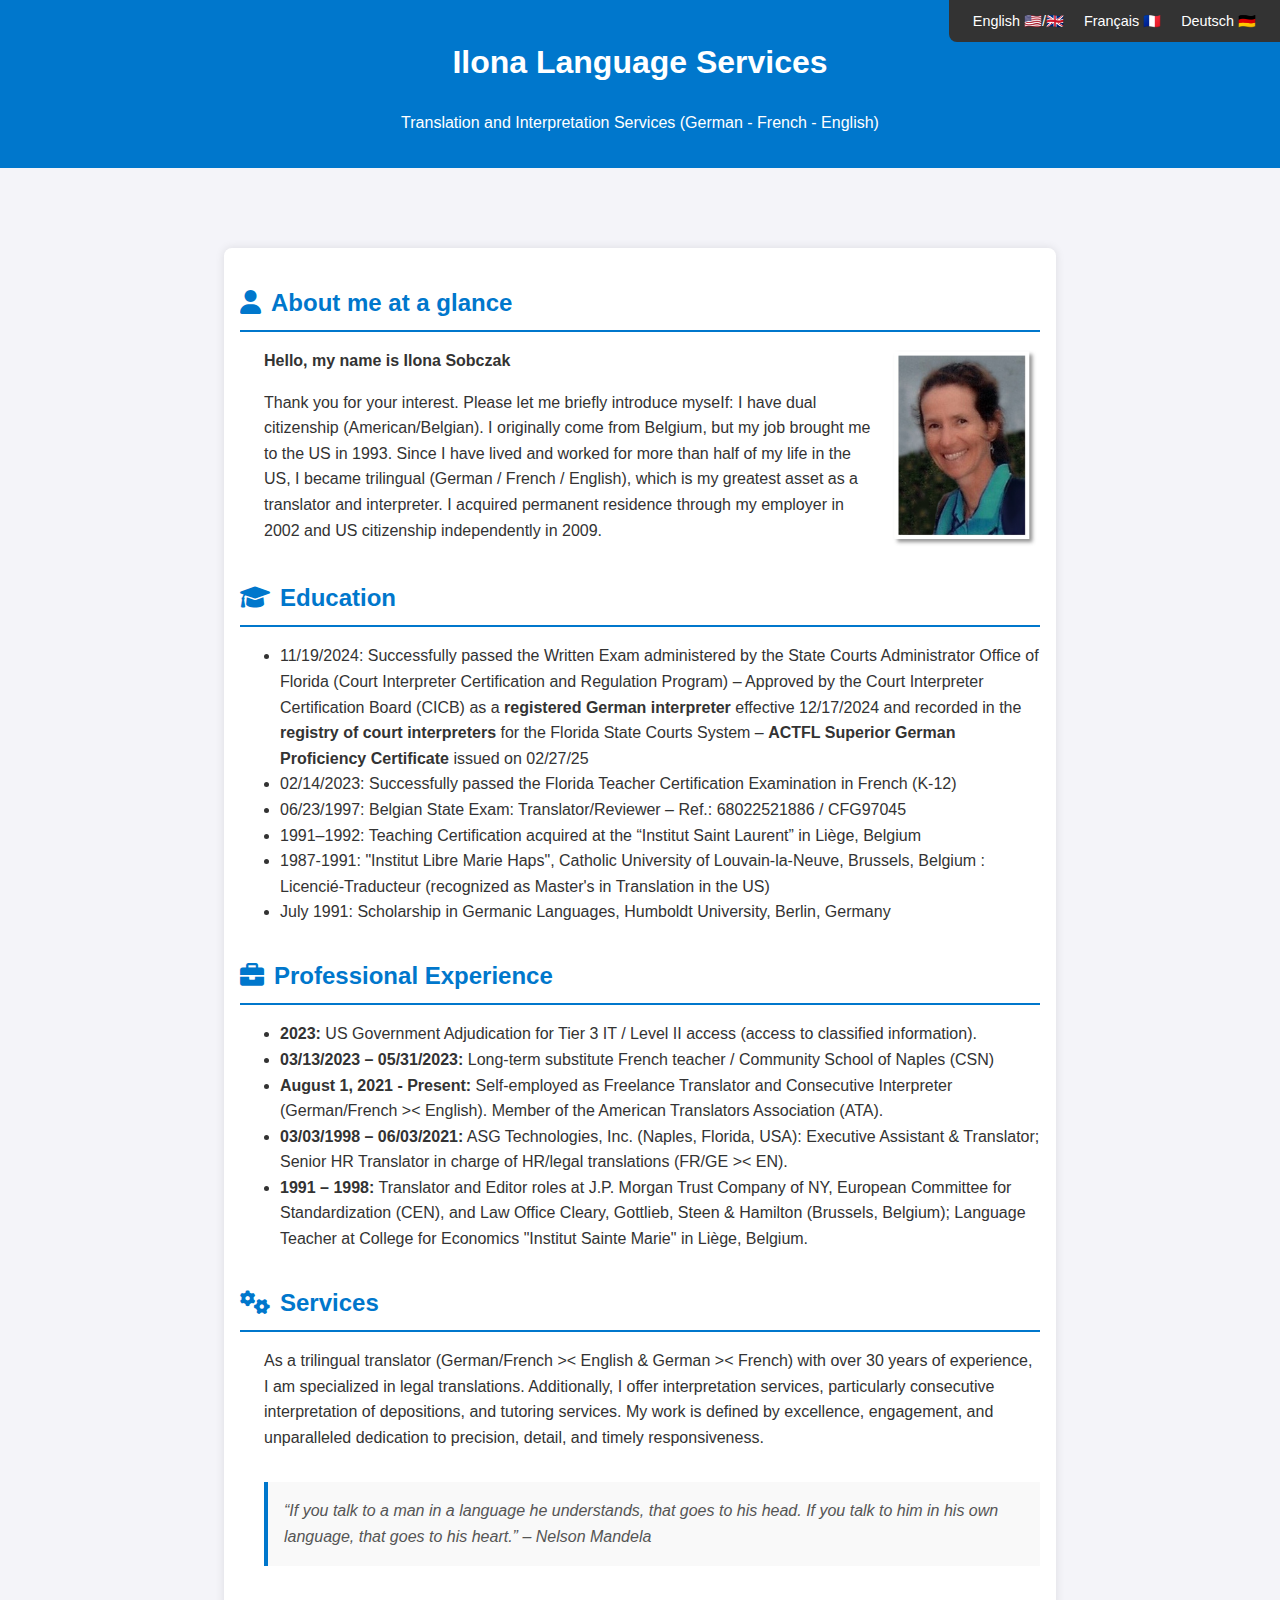
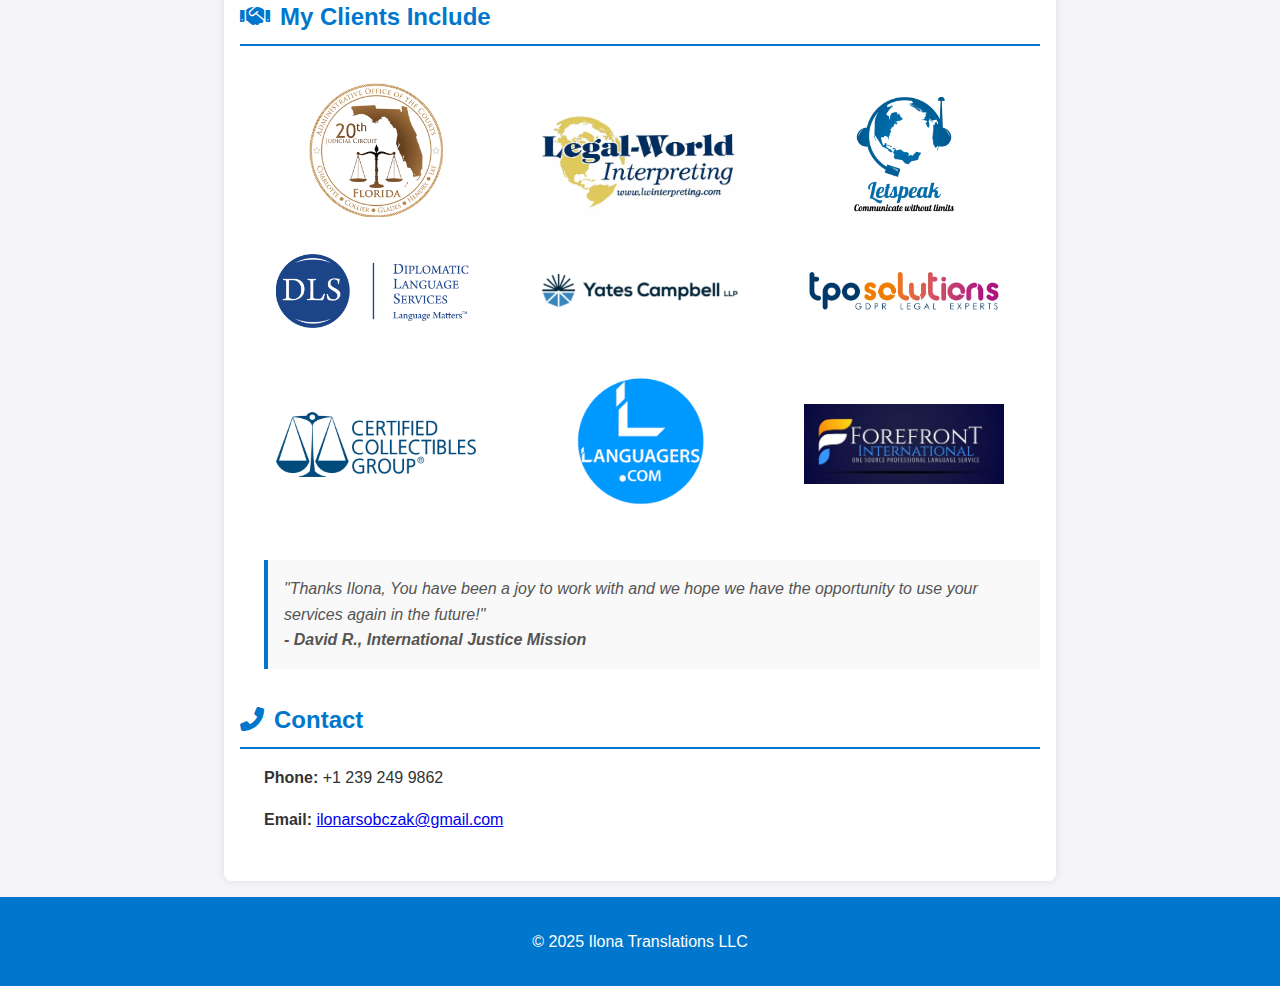
<file: index.html>
<!DOCTYPE html>
<html lang="en">
<head>
    <meta charset="UTF-8">
    <meta name="viewport" content="width=device-width, initial-scale=1.0">
    <title>Ilona Language Services</title>
    <link rel="icon" href="favicon.png" type="image/png">  <!-- Update the file path if your PNG is in a different directory -->

    <link rel="stylesheet" href="https://cdnjs.cloudflare.com/ajax/libs/font-awesome/6.0.0-beta3/css/all.min.css"> <!-- Font Awesome Link -->
    <style>
        body {
            font-family: Arial, sans-serif;
            line-height: 1.6;
            margin: 0;
            padding: 0;
            background-color: #f4f4f9;
            color: #333;
        }
        header {
            background: #0077cc;
            color: white;
            padding: 1rem 0;
            text-align: center;
        }
        nav {
            position: fixed;
            top: 0;
            right: 0;
            background: #333;
            padding: 0.5rem 1rem;
            border-radius: 0 0 0 8px;
            z-index: 1000;
        }
        nav a {
            margin: 0 0.5rem;
            text-decoration: none;
            color: white;
            font-size: 0.9rem;
        }
        nav a:hover {
            text-decoration: underline;
        }
        main {
            max-width: 800px;
            margin: 5rem auto 1rem auto;
            padding: 1rem;
            background: white;
            box-shadow: 0 0 10px rgba(0, 0, 0, 0.1);
            border-radius: 8px;
        }
        section {
            margin-bottom: 2rem;
        }
        h2 {
            border-bottom: 2px solid #0077cc;
            padding-bottom: 0.5rem;
            margin-bottom: 1rem;
            color: #0077cc;
        }
        ul {
            list-style-position: outside; /* Ensures bullets are outside */

        }

        footer {
            text-align: center;
            padding: 1rem;
            background: #0077cc;
            color: white;
            position: relative;
        }
        blockquote {
            font-style: italic;
            color: #555;
            margin: 1rem 0;
            padding: 1rem;
            background: #f9f9f9;
            border-left: 4px solid #0077cc;
            margin-left: 1.5em; /* Aligns paragraphs with bullets */
        }
        /* Styling for the profile photo */
        .profile-photo {
            float: right;
            margin-left: 1rem;
            max-width: 150px; /* Reduced size of the image */
            height: auto;
            margin-bottom: 0.5rem; /* Reduced space between image and next section */
        }
        /* Preventing the image from overlapping with the education section */
        .about-me {
            overflow: auto; /* This clears the float and ensures the text stays next to the image */
            margin-bottom: 0; /* Removed extra space below the About Me section */
        }
        /* Icon Styling */
        .section-icon {
            margin-right: 10px;
            color: #0077cc;
        }
        section p {
            margin-left: 1.5em; /* Aligns paragraphs with bullets */
            text-indent: 0; /* Removes unintended first-line indent */
        }
        .client-logos {
            display: flex;
            flex-wrap: wrap; /* Ensures items wrap to the next line */
            justify-content: center; /* Centers the logos within the container */
            gap: 5rem 4rem; /* Horizontal (2.5rem) and vertical (1rem) spacing */
            margin: 1.5rem 0; /* Adjusts spacing between the logo rows and other sections */
        }

        .client-logos img {
            max-width: 100%;
            height: auto;
            object-fit: contain;
        }

        .square-logos img {
            width: 150px; /* Fixed size for square logos */
            height: 150px;
            object-fit: cover;
        }

        /* Specific styling for rectangular logos */
        .rectangular-logos img {
            width: 200px; /* Adjustable width for rectangular logos */
            height: auto;
            object-fit: contain;
        }
        </style>
</head>
<body>
    <nav>
        <a href="index.html" data-country="English">
            English <span class="flag">🇺🇸/🇬🇧</span>
        </a>
        <a href="french.html" data-country="Français">
            Français <span class="flag">🇫🇷</span>
        </a>
        <a href="german.html" data-country="Deutsch">
            Deutsch <span class="flag">🇩🇪</span>
        </a>
    </nav>    
    <header>
        <h1>Ilona Language Services</h1>
        <p> Translation and Interpretation Services (German - French - English)</p>
    </header>
    <main>
        <section class="about-me">
            <h2><i class="fas fa-user section-icon"></i>About me at a glance</h2>
            <!-- Insert photo here -->
            <img src="headshot.jpg" alt="Ilona Sobczak" class="profile-photo">
            <p><strong>Hello, my name is Ilona Sobczak</strong> </p>
            <p>Thank you for your interest. Please let me briefly introduce myseIf: I have dual citizenship (American/Belgian). I originally come from Belgium, but my job brought me to the US in 1993. Since I have lived and worked for more than half of my life in the US, I became trilingual (German / French / English), which is my greatest asset as a translator and interpreter. I acquired permanent residence through my employer in 2002 and US citizenship independently in 2009. </p>

        </section>

        <section>
            <h2><i class="fas fa-graduation-cap section-icon"></i>Education</h2>
            <ul>
                <li>11/19/2024: Successfully passed the Written Exam administered by the State Courts Administrator Office of Florida (Court Interpreter Certification and Regulation Program) – Approved by the Court Interpreter Certification Board (CICB) as a <b>registered German interpreter</b> effective 12/17/2024 and recorded in the <b>registry of court interpreters</b> for the Florida State Courts System – <b>ACTFL Superior German Proficiency Certificate</b> issued on 02/27/25</li>
                <li>02/14/2023: Successfully passed the Florida Teacher Certification Examination in French (K-12)</li>
                <li>06/23/1997: Belgian State Exam: Translator/Reviewer – Ref.: 68022521886 / CFG97045</li>
                <li>1991–1992: Teaching Certification acquired at the “Institut Saint Laurent” in Liège, Belgium</li>
                <li>1987-1991: "Institut Libre Marie Haps", Catholic University of Louvain-la-Neuve, Brussels, Belgium : Licencié-Traducteur (recognized as Master's in Translation in the US)</li>
                <li>July 1991: Scholarship in Germanic Languages, Humboldt University, Berlin, Germany</li>
            </ul>
        </section>

        <section>
            <h2><i class="fas fa-briefcase section-icon"></i>Professional Experience</h2>
            <ul>
                <li><strong>2023:</strong> US Government Adjudication for Tier 3 IT / Level II access (access to classified information). </li>
                <li><strong>03/13/2023 – 05/31/2023:</strong> Long-term substitute French teacher / Community School of Naples (CSN)</li>
                <li><strong>August 1, 2021 - Present:</strong> Self-employed as Freelance Translator and Consecutive Interpreter (German/French >< English). Member of the American Translators Association (ATA). </li>
                <li><strong>03/03/1998 – 06/03/2021:</strong> ASG Technologies, Inc. (Naples, Florida, USA): Executive Assistant & Translator; Senior HR Translator in charge of HR/legal translations (FR/GE >< EN).</li>
                <li><strong>1991 – 1998:</strong> Translator and Editor roles at J.P. Morgan Trust Company of NY, European Committee for Standardization (CEN), and Law Office Cleary, Gottlieb, Steen & Hamilton (Brussels, Belgium); Language Teacher at College for Economics "Institut Sainte Marie" in Liège, Belgium.</li>
            </ul>
        </section>

        <section>
            <h2><i class="fas fa-cogs section-icon"></i>Services</h2>
            <p>As a trilingual translator (German/French >< English & German >< French) with over 30 years of experience, I am specialized in legal translations. Additionally, I offer interpretation services, particularly consecutive interpretation of depositions, and tutoring services. My work is defined by excellence, engagement, and unparalleled dedication to precision, detail, and timely responsiveness.</p>
        </section>

        <section>
            <blockquote>
                “If you talk to a man in a language he understands, that goes to his head. If you talk to him in his own language, that goes to his heart.” – Nelson Mandela
            </blockquote>
        </section>

        <section>
            <h2><i class="fas fa-handshake section-icon"></i>My Clients Include</h2>
            <div class="client-logos rectangular-logos">
                <img src="logos/20th.png" alt="Florida 20th Judicial Court">
                <img src="logos/legalworld.jpg" alt="Legal-World">
                <img src="logos/letspeak.png" alt="Letspeak">
            </div>
            <div class="client-logos rectangular-logos">
                <img src="logos/dls.png" alt="Diplomatic Language Services">
                <img src="logos/yates.png" alt="Yates Campbell LLP">
                <img src="logos/tpo.png" alt="TPO Solutions">
            </div>
            <div class="client-logos rectangular-logos">
                <img src="logos/ccg.png" alt="Certified Collectibles Group">
                <img src="logos/lang.jpg" alt="Languagers">
                <img src="logos/forefront.png" alt="Forefront International">
            </div>
        
            <blockquote>
                "Thanks Ilona, You have been a joy to work with and we hope we have the opportunity to use your services again in the future!"
                <br><strong>- David R., International Justice Mission</strong>
            </blockquote>
        </section>
        

        <section>
            <h2><i class="fas fa-phone-alt section-icon"></i>Contact</h2>
            <p><strong>Phone:</strong> +1 239 249 9862</p>
            <p><strong>Email:</strong> <a href="mailto:ilonarsobczak@gmail.com">ilonarsobczak@gmail.com</a></p>
        </section>
    </main>
    <footer>
        <p>&copy; 2025 Ilona Translations LLC</p>
    </footer>
</body>
</html>
</file>
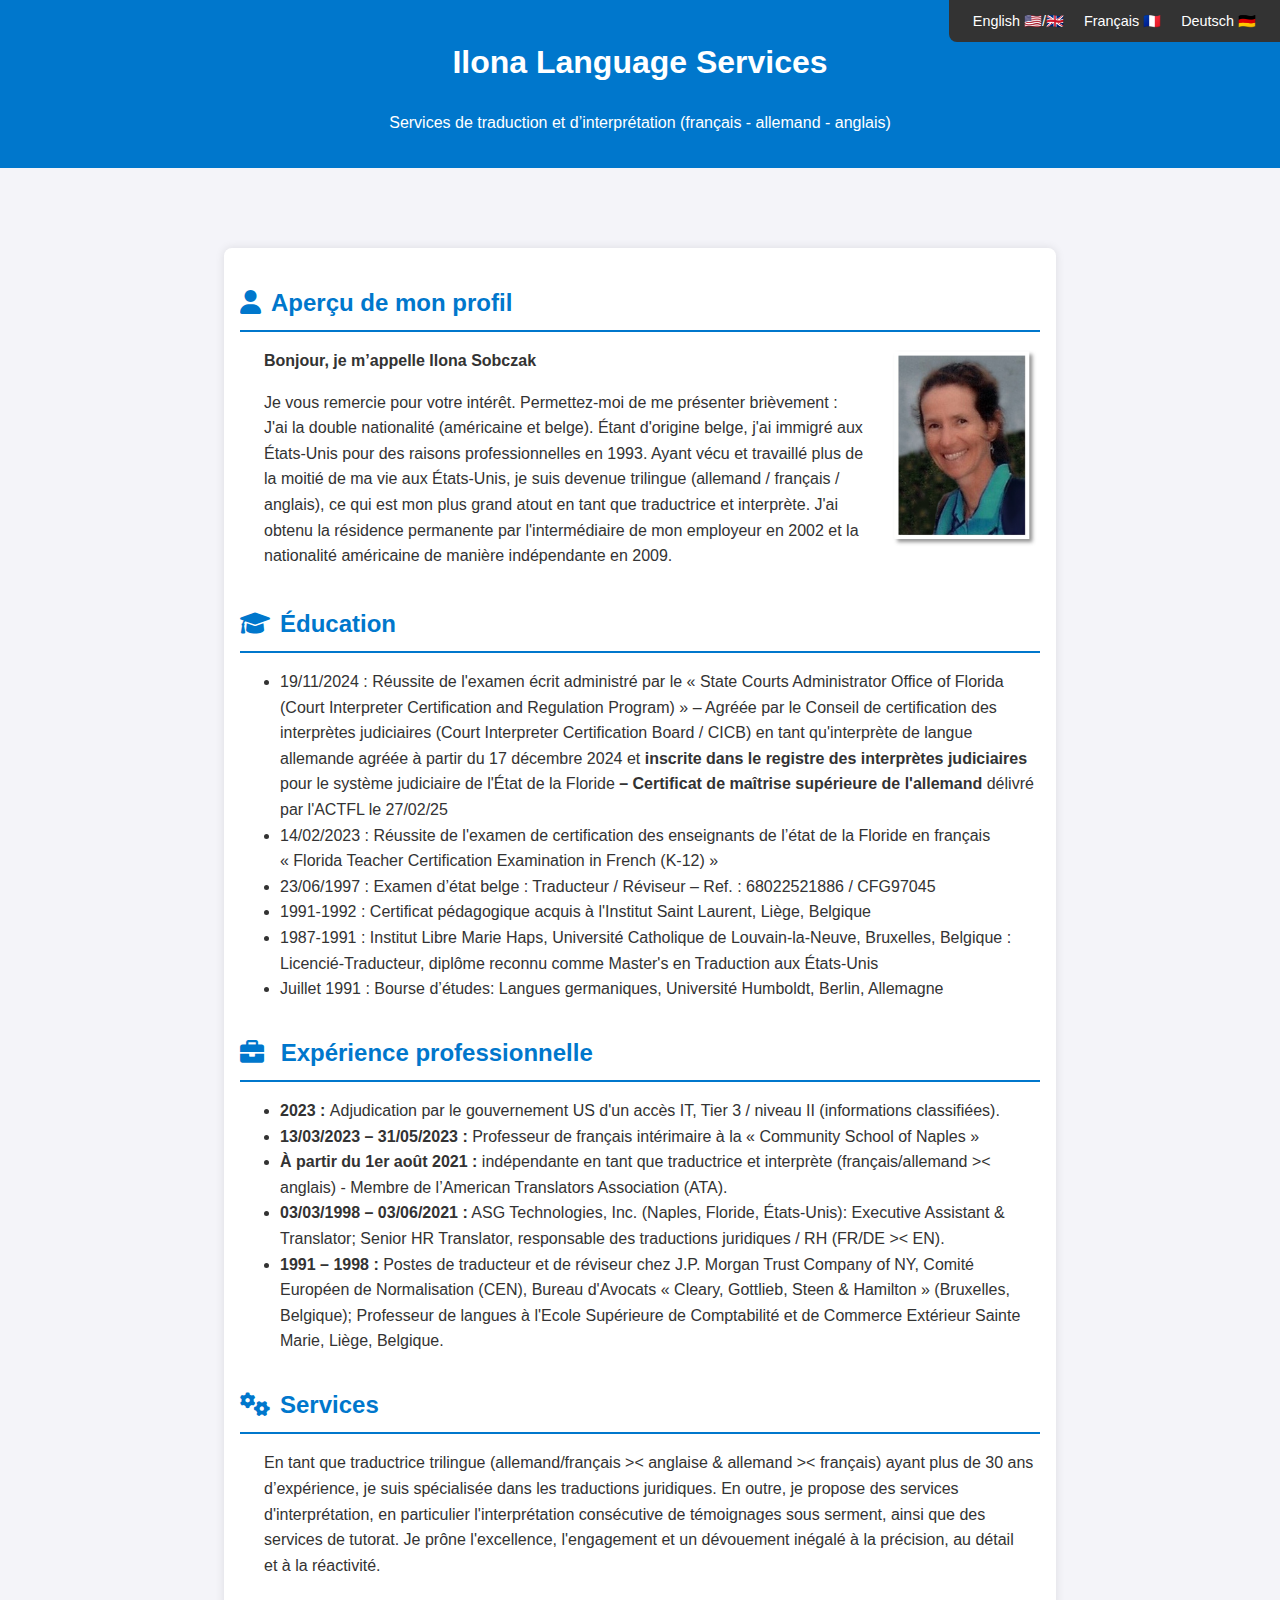
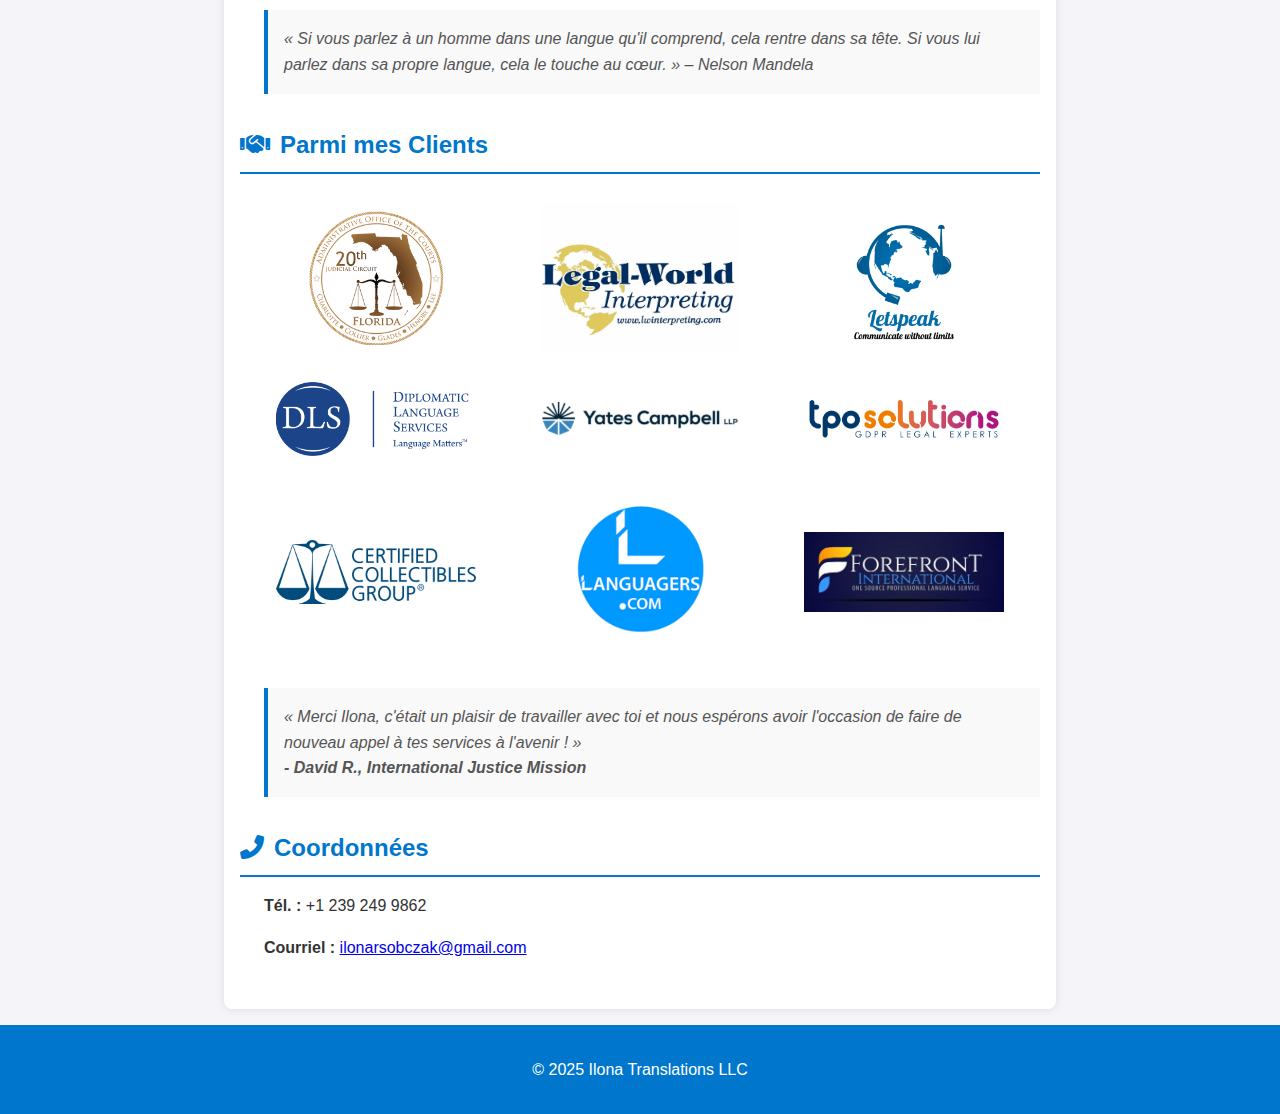
<file: french.html>
<!DOCTYPE html>
<html lang="en">
<head>
    <meta charset="UTF-8">
    <meta name="viewport" content="width=device-width, initial-scale=1.0">
    <title>Ilona Language Services</title>
    <link rel="icon" href="favicon.png" type="image/png">  <!-- Update the file path if your PNG is in a different directory -->

    <link rel="stylesheet" href="https://cdnjs.cloudflare.com/ajax/libs/font-awesome/6.0.0-beta3/css/all.min.css"> <!-- Font Awesome Link -->
    <style>
        body {
            font-family: Arial, sans-serif;
            line-height: 1.6;
            margin: 0;
            padding: 0;
            background-color: #f4f4f9;
            color: #333;
        }
        header {
            background: #0077cc;
            color: white;
            padding: 1rem 0;
            text-align: center;
        }
        nav {
            position: fixed;
            top: 0;
            right: 0;
            background: #333;
            padding: 0.5rem 1rem;
            border-radius: 0 0 0 8px;
            z-index: 1000;
        }
        nav a {
            margin: 0 0.5rem;
            text-decoration: none;
            color: white;
            font-size: 0.9rem;
        }
        nav a:hover {
            text-decoration: underline;
        }
        main {
            max-width: 800px;
            margin: 5rem auto 1rem auto;
            padding: 1rem;
            background: white;
            box-shadow: 0 0 10px rgba(0, 0, 0, 0.1);
            border-radius: 8px;
        }
        section {
            margin-bottom: 2rem;
        }
        h2 {
            border-bottom: 2px solid #0077cc;
            padding-bottom: 0.5rem;
            margin-bottom: 1rem;
            color: #0077cc;
        }
        ul {
            list-style-position: outside; /* Ensures bullets are outside */

        }

        footer {
            text-align: center;
            padding: 1rem;
            background: #0077cc;
            color: white;
            position: relative;
        }
        blockquote {
            font-style: italic;
            color: #555;
            margin: 1rem 0;
            padding: 1rem;
            background: #f9f9f9;
            border-left: 4px solid #0077cc;
            margin-left: 1.5em; /* Aligns paragraphs with bullets */
        }
        /* Styling for the profile photo */
        .profile-photo {
            float: right;
            margin-left: 1rem;
            max-width: 150px; /* Reduced size of the image */
            height: auto;
            margin-bottom: 0.5rem; /* Reduced space between image and next section */
        }
        /* Preventing the image from overlapping with the education section */
        .about-me {
            overflow: auto; /* This clears the float and ensures the text stays next to the image */
            margin-bottom: 0; /* Removed extra space below the About Me section */
        }
        /* Icon Styling */
        .section-icon {
            margin-right: 10px;
            color: #0077cc;
        }
        section p {
            margin-left: 1.5em; /* Aligns paragraphs with bullets */
            text-indent: 0; /* Removes unintended first-line indent */
        }
        .client-logos {
            display: flex;
            flex-wrap: wrap; /* Ensures items wrap to the next line */
            justify-content: center; /* Centers the logos within the container */
            gap: 5rem 4rem; /* Horizontal (2.5rem) and vertical (1rem) spacing */
            margin: 1.5rem 0; /* Adjusts spacing between the logo rows and other sections */
        }

        .client-logos img {
            max-width: 100%;
            height: auto;
            object-fit: contain;
        }

        .square-logos img {
            width: 150px; /* Fixed size for square logos */
            height: 150px;
            object-fit: cover;
        }

        /* Specific styling for rectangular logos */
        .rectangular-logos img {
            width: 200px; /* Adjustable width for rectangular logos */
            height: auto;
            object-fit: contain;
        }
        </style>
</head>
<body>
    <nav>
        <a href="index.html" data-country="English">
            English <span class="flag">🇺🇸/🇬🇧</span>
        </a>
        <a href="french.html" data-country="Français">
            Français <span class="flag">🇫🇷</span>
        </a>
        <a href="german.html" data-country="Deutsch">
            Deutsch <span class="flag">🇩🇪</span>
        </a>
    </nav>    
    <header>
        <h1>Ilona Language Services</h1>
        <p>Services de traduction et d’interprétation (français - allemand - anglais)</p>
    </header>
    <main>
        <section class="about-me">
            <h2><i class="fas fa-user section-icon"></i>Aperçu de mon profil</h2>
            <!-- Insert photo here -->
            <img src="headshot.jpg" alt="Ilona Sobczak" class="profile-photo">
            <p><strong>Bonjour, je m’appelle Ilona Sobczak</strong> </p>
            <p> Je vous remercie pour votre intérêt. Permettez-moi de me présenter brièvement : <br> J'ai la double nationalité (américaine et belge). Étant d'origine belge, j'ai immigré aux États-Unis pour des raisons professionnelles en 1993. Ayant vécu et travaillé plus de la moitié de ma vie aux États-Unis, je suis devenue trilingue (allemand / français / anglais), ce qui est mon plus grand atout en tant que traductrice et interprète. J'ai obtenu la résidence permanente par l'intermédiaire de mon employeur en 2002 et la nationalité américaine de manière indépendante en 2009. </p>

        </section>

        <section>
            <h2><i class="fas fa-graduation-cap section-icon"></i>Éducation</h2>
            <ul>
                <li>19/11/2024 : Réussite de l'examen écrit administré par le « State Courts Administrator Office of Florida (Court Interpreter Certification and Regulation Program) » – Agréée par le Conseil de certification des interprètes judiciaires (Court Interpreter Certification Board / CICB) en tant qu'interprète de langue allemande agréée à partir du 17 décembre 2024 et <b>inscrite dans le registre des interprètes judiciaires</b> pour le système judiciaire de l'État de la Floride <b>– Certificat de maîtrise supérieure de l'allemand </b>délivré par l'ACTFL le 27/02/25</li>
                <li>14/02/2023 : Réussite de l'examen de certification des enseignants de l’état de la Floride en français
                    <br> « Florida Teacher Certification Examination in French (K-12) » </li>
                <li>23/06/1997 : Examen d’état belge : Traducteur / Réviseur – Ref. : 68022521886 / CFG97045 </li>
                <li>1991-1992 : Certificat pédagogique acquis à l'Institut Saint Laurent, Liège, Belgique </li>
                <li>1987-1991 : Institut Libre Marie Haps, Université Catholique de Louvain-la-Neuve, Bruxelles, Belgique : Licencié-Traducteur, diplôme reconnu comme Master's en Traduction aux États-Unis</li>
                <li>Juillet 1991 : Bourse d’études: Langues germaniques, Université Humboldt, Berlin, Allemagne </li>
            </ul>
        </section>

        <section>
            <h2><i class="fas fa-briefcase section-icon"></i> Expérience professionnelle</h2>
            <ul>
                <li><strong>2023 : </strong>Adjudication par le gouvernement US d'un accès IT, Tier 3 / niveau II (informations classifiées).</li>
                <li><strong>13/03/2023 – 31/05/2023 :</strong> Professeur de français intérimaire à la « Community School of Naples » </li>
                <li><strong> À partir du 1er août 2021 :</strong> indépendante en tant que traductrice et interprète (français/allemand >< anglais) - Membre de l’American Translators Association (ATA). <br> </li>
                <li><strong>03/03/1998 – 03/06/2021 :</strong> ASG Technologies, Inc. (Naples, Floride, États-Unis): Executive Assistant & Translator; Senior HR Translator, responsable des traductions juridiques / RH (FR/DE >< EN).</li>
                <li><strong>1991 – 1998 :</strong> Postes de traducteur et de réviseur chez J.P. Morgan Trust Company of NY, Comité Européen de Normalisation (CEN), Bureau d'Avocats « Cleary, Gottlieb, Steen & Hamilton » (Bruxelles, Belgique); Professeur de langues à l'Ecole Supérieure de Comptabilité et de Commerce Extérieur Sainte Marie, Liège, Belgique.</li>
            </ul>
        </section>

        <section>
            <h2><i class="fas fa-cogs section-icon"></i>Services</h2>
            <p>En tant que traductrice trilingue (allemand/français >< anglaise & allemand >< français) ayant plus de 30 ans d’expérience, je suis spécialisée dans les traductions juridiques. En outre, je propose des services d'interprétation, en particulier l'interprétation consécutive de témoignages sous serment, ainsi que des services de tutorat. Je prône l'excellence, l'engagement et un dévouement inégalé à la précision, au détail <br> et à la réactivité.</p>
        </section>

        <section>
            <blockquote>
« Si vous parlez à un homme dans une langue qu'il comprend, cela rentre dans sa tête. Si vous lui parlez dans sa propre langue, cela le touche au cœur. » – Nelson Mandela
            </blockquote>
        </section>

        <section>
            <h2><i class="fas fa-handshake section-icon"></i>Parmi mes Clients</h2>
            <div class="client-logos rectangular-logos">
                <img src="logos/20th.png" alt="Florida 20th Judicial Court">
                <img src="logos/legalworld.jpg" alt="Legal-World">
                <img src="logos/letspeak.png" alt="Letspeak">
            </div>
            <div class="client-logos rectangular-logos">
                <img src="logos/dls.png" alt="Diplomatic Language Services">
                <img src="logos/yates.png" alt="Yates Campbell LLP">
                <img src="logos/tpo.png" alt="TPO Solutions">
            </div>
            <div class="client-logos rectangular-logos">
                <img src="logos/ccg.png" alt="Certified Collectibles Group">
                <img src="logos/lang.jpg" alt="Languagers">
                <img src="logos/forefront.png" alt="Forefront International">
            </div>

            <blockquote>
                « Merci Ilona, c'était un plaisir de travailler avec toi et nous espérons avoir l'occasion de faire de nouveau appel à tes services à l'avenir ! »
                <br><strong>- David R., International Justice Mission</strong>
            </blockquote>
        </section>

        <section>
            <h2><i class="fas fa-phone-alt section-icon"></i>Coordonnées</h2>
            <p><strong>Tél. :</strong> +1 239 249 9862</p>
            <p><strong>Courriel :</strong> <a href="mailto:ilonarsobczak@gmail.com">ilonarsobczak@gmail.com</a></p>
        </section>
    </main>
    <footer>
        <p>&copy; 2025 Ilona Translations LLC</p>
    </footer>
</body>
</html>
</file>
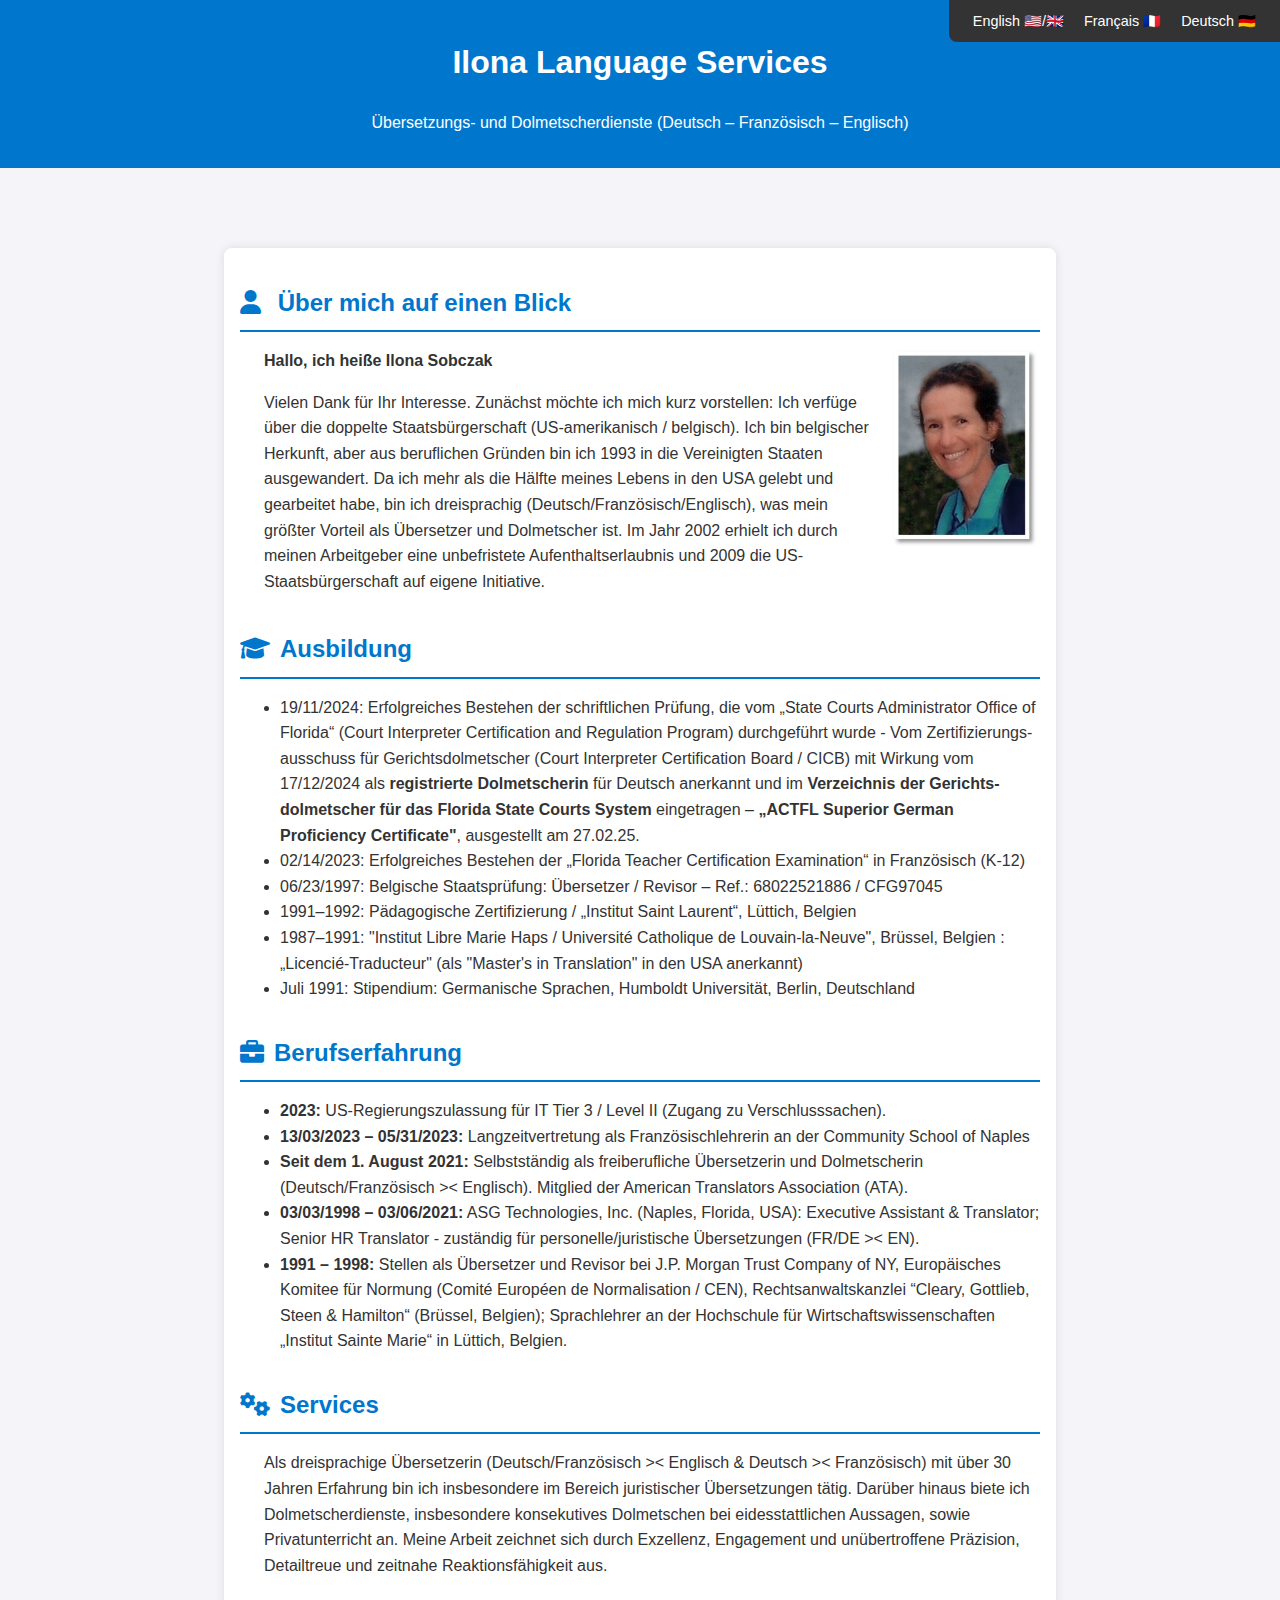
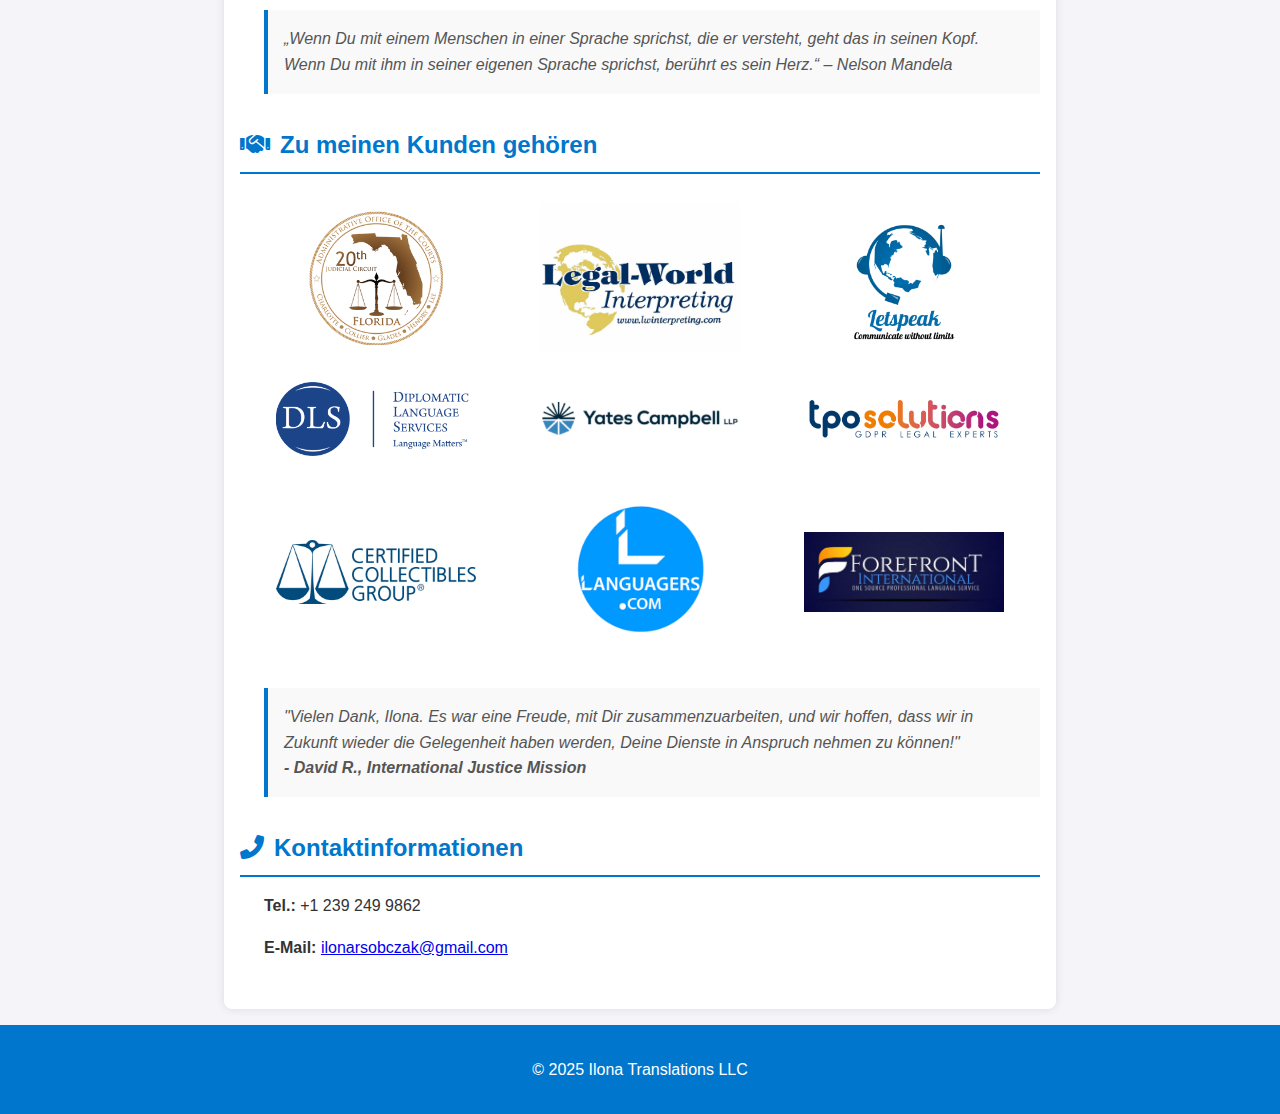
<file: german.html>
<!DOCTYPE html>
<html lang="en">
<head>
    <meta charset="UTF-8">
    <meta name="viewport" content="width=device-width, initial-scale=1.0">
    <title>Ilona Language Services</title>
    <link rel="icon" href="favicon.png" type="image/png">  <!-- Update the file path if your PNG is in a different directory -->

    <link rel="stylesheet" href="https://cdnjs.cloudflare.com/ajax/libs/font-awesome/6.0.0-beta3/css/all.min.css"> <!-- Font Awesome Link -->
    <style>
        body {
            font-family: Arial, sans-serif;
            line-height: 1.6;
            margin: 0;
            padding: 0;
            background-color: #f4f4f9;
            color: #333;
        }
        header {
            background: #0077cc;
            color: white;
            padding: 1rem 0;
            text-align: center;
        }
        nav {
            position: fixed;
            top: 0;
            right: 0;
            background: #333;
            padding: 0.5rem 1rem;
            border-radius: 0 0 0 8px;
            z-index: 1000;
        }
        nav a {
            margin: 0 0.5rem;
            text-decoration: none;
            color: white;
            font-size: 0.9rem;
        }
        nav a:hover {
            text-decoration: underline;
        }
        main {
            max-width: 800px;
            margin: 5rem auto 1rem auto;
            padding: 1rem;
            background: white;
            box-shadow: 0 0 10px rgba(0, 0, 0, 0.1);
            border-radius: 8px;
        }
        section {
            margin-bottom: 2rem;
        }
        h2 {
            border-bottom: 2px solid #0077cc;
            padding-bottom: 0.5rem;
            margin-bottom: 1rem;
            color: #0077cc;
        }
        ul {
            list-style-position: outside; /* Ensures bullets are outside */

        }

        footer {
            text-align: center;
            padding: 1rem;
            background: #0077cc;
            color: white;
            position: relative;
        }
        blockquote {
            font-style: italic;
            color: #555;
            margin: 1rem 0;
            padding: 1rem;
            background: #f9f9f9;
            border-left: 4px solid #0077cc;
            margin-left: 1.5em; /* Aligns paragraphs with bullets */
        }
        /* Styling for the profile photo */
        .profile-photo {
            float: right;
            margin-left: 1rem;
            max-width: 150px; /* Reduced size of the image */
            height: auto;
            margin-bottom: 0.5rem; /* Reduced space between image and next section */
        }
        /* Preventing the image from overlapping with the education section */
        .about-me {
            overflow: auto; /* This clears the float and ensures the text stays next to the image */
            margin-bottom: 0; /* Removed extra space below the About Me section */
        }
        /* Icon Styling */
        .section-icon {
            margin-right: 10px;
            color: #0077cc;
        }
        section p {
            margin-left: 1.5em; /* Aligns paragraphs with bullets */
            text-indent: 0; /* Removes unintended first-line indent */
        }
        .client-logos {
            display: flex;
            flex-wrap: wrap; /* Ensures items wrap to the next line */
            justify-content: center; /* Centers the logos within the container */
            gap: 5rem 4rem; /* Horizontal (2.5rem) and vertical (1rem) spacing */
            margin: 1.5rem 0; /* Adjusts spacing between the logo rows and other sections */
        }

        .client-logos img {
            max-width: 100%;
            height: auto;
            object-fit: contain;
        }

        .square-logos img {
            width: 150px; /* Fixed size for square logos */
            height: 150px;
            object-fit: cover;
        }

        /* Specific styling for rectangular logos */
        .rectangular-logos img {
            width: 200px; /* Adjustable width for rectangular logos */
            height: auto;
            object-fit: contain;
        }
        </style>
</head>
<body>
    <nav>
        <a href="index.html" data-country="English">
            English <span class="flag">🇺🇸/🇬🇧</span>
        </a>
        <a href="french.html" data-country="Français">
            Français <span class="flag">🇫🇷</span>
        </a>
        <a href="german.html" data-country="Deutsch">
            Deutsch <span class="flag">🇩🇪</span>
        </a>
    </nav>    
    <header>
        <h1>Ilona Language Services</h1>
        <p> Übersetzungs- und Dolmetscherdienste (Deutsch – Französisch – Englisch)
</p>
    </header>
    <main>
        <section class="about-me">
            <h2><i class="fas fa-user section-icon"></i> Über mich auf einen Blick </h2>
            <!-- Insert photo here -->
            <img src="headshot.jpg" alt="Ilona Sobczak" class="profile-photo">
            <p><strong>Hallo, ich heiße
Ilona Sobczak</strong> </p>
            <p> Vielen Dank für Ihr Interesse. Zunächst möchte ich mich kurz vorstellen: Ich verfüge über die doppelte Staatsbürgerschaft (US-amerikanisch / belgisch). Ich bin belgischer Herkunft, aber aus beruflichen Gründen bin ich 1993 in die Vereinigten Staaten ausgewandert. Da ich mehr als die Hälfte meines Lebens in den USA gelebt und gearbeitet habe, bin ich dreisprachig (Deutsch/Französisch/Englisch), was mein größter Vorteil als Übersetzer und Dolmetscher ist. Im Jahr 2002 erhielt ich durch meinen Arbeitgeber eine unbefristete Aufenthaltserlaubnis und 2009 die US-Staatsbürgerschaft auf eigene Initiative.
 </p>

        </section>

        <section>
            <h2><i class="fas fa-graduation-cap section-icon"></i>Ausbildung</h2>
            <ul>
                <li>19/11/2024: Erfolgreiches Bestehen der schriftlichen Prüfung, die vom „State Courts Administrator Office of Florida“ (Court Interpreter Certification and Regulation Program) durchgeführt wurde - Vom Zertifizierungs-ausschuss für Gerichtsdolmetscher (Court Interpreter Certification Board / CICB) mit Wirkung vom 17/12/2024 als <b>registrierte Dolmetscherin</b> für Deutsch anerkannt und im <b>Verzeichnis der Gerichts-dolmetscher für das Florida State Courts System</b> eingetragen – <b>„ACTFL Superior German Proficiency Certificate"</b>, ausgestellt am 27.02.25.</li>
                <li>02/14/2023: Erfolgreiches Bestehen der „Florida Teacher Certification Examination“ in Französisch (K-12)</li>
                <li>06/23/1997: Belgische Staatsprüfung: Übersetzer / Revisor – Ref.: 68022521886 / CFG97045</li>
                <li>1991–1992: Pädagogische Zertifizierung / „Institut Saint Laurent“, Lüttich, Belgien </li>
                <li>1987–1991: "Institut Libre Marie Haps / Université Catholique de Louvain-la-Neuve", Brüssel, Belgien : „Licencié-Traducteur" (als "Master's in Translation" in den USA anerkannt)</li>
                <li>Juli 1991: Stipendium: Germanische Sprachen, Humboldt Universität, Berlin, Deutschland </li>
            </ul>
        </section>

        <section>
            <h2><i class="fas fa-briefcase section-icon"></i>Berufserfahrung</h2>
            <ul>
                <li><strong>2023:</strong> US-Regierungszulassung für IT Tier 3 / Level II (Zugang zu Verschlusssachen).</li>
                <li><strong>13/03/2023 – 05/31/2023:</strong> Langzeitvertretung als Französischlehrerin an der Community School of Naples</li>
                <li><strong> Seit dem 1. August 2021:</strong> Selbstständig als freiberufliche Übersetzerin und Dolmetscherin (Deutsch/Französisch >< Englisch). Mitglied der American Translators Association (ATA). </li>
                <li><strong>03/03/1998 – 03/06/2021:</strong> ASG Technologies, Inc. (Naples, Florida, USA): Executive Assistant & Translator; Senior HR Translator - zuständig für personelle/juristische Übersetzungen (FR/DE >< EN).</li>
                <li><strong>1991 – 1998:</strong> Stellen als Übersetzer und Revisor bei J.P. Morgan Trust Company of NY, Europäisches Komitee für Normung  (Comité Européen de Normalisation / CEN), Rechtsanwaltskanzlei “Cleary, Gottlieb, Steen & Hamilton“ (Brüssel, Belgien); Sprachlehrer an der Hochschule für Wirtschaftswissenschaften „Institut Sainte Marie“ in Lüttich, Belgien.</li>
            </ul>
        </section>

        <section>
            <h2><i class="fas fa-cogs section-icon"></i>Services</h2>
            <p>Als dreisprachige Übersetzerin (Deutsch/Französisch >< Englisch & Deutsch >< Französisch) mit über 30 Jahren Erfahrung bin ich insbesondere im Bereich juristischer Übersetzungen tätig. Darüber hinaus biete ich Dolmetscherdienste, insbesondere konsekutives Dolmetschen bei eidesstattlichen Aussagen, sowie Privatunterricht an. Meine Arbeit zeichnet sich durch Exzellenz, Engagement und unübertroffene Präzision, Detailtreue und zeitnahe Reaktionsfähigkeit aus.</p>
        </section>

        <section>
            <blockquote>
                „Wenn Du mit einem Menschen in einer Sprache sprichst, die er versteht, geht das in seinen Kopf. Wenn Du mit ihm in seiner eigenen Sprache sprichst, berührt es sein Herz.“ – Nelson Mandela
            </blockquote>
        </section>

        <section>
            <h2><i class="fas fa-handshake section-icon"></i>Zu meinen Kunden gehören</h2>
            <div class="client-logos rectangular-logos">
                <img src="logos/20th.png" alt="Florida 20th Judicial Court">
                <img src="logos/legalworld.jpg" alt="Legal-World">
                <img src="logos/letspeak.png" alt="Letspeak">
            </div>
            <div class="client-logos rectangular-logos">
                <img src="logos/dls.png" alt="Diplomatic Language Services">
                <img src="logos/yates.png" alt="Yates Campbell LLP">
                <img src="logos/tpo.png" alt="TPO Solutions">
            </div>
            <div class="client-logos rectangular-logos">
                <img src="logos/ccg.png" alt="Certified Collectibles Group">
                <img src="logos/lang.jpg" alt="Languagers">
                <img src="logos/forefront.png" alt="Forefront International">
            </div>

            <blockquote>
                "Vielen Dank, Ilona. Es war eine Freude, mit Dir zusammenzuarbeiten, und wir hoffen, dass wir in Zukunft wieder die Gelegenheit haben werden, Deine Dienste in Anspruch nehmen zu können!"
                <br><strong>- David R., International Justice Mission</strong>
            </blockquote>
        </section>

        <section>
            <h2><i class="fas fa-phone-alt section-icon"></i>Kontaktinformationen</h2>
            <p><strong>Tel.:</strong> +1 239 249 9862</p>
            <p><strong>E-Mail:</strong> <a href="mailto:ilonarsobczak@gmail.com">ilonarsobczak@gmail.com</a></p>
        </section>
    </main>
    <footer>
        <p>&copy; 2025 Ilona Translations LLC</p>
    </footer>
</body>
</html>
</file>
